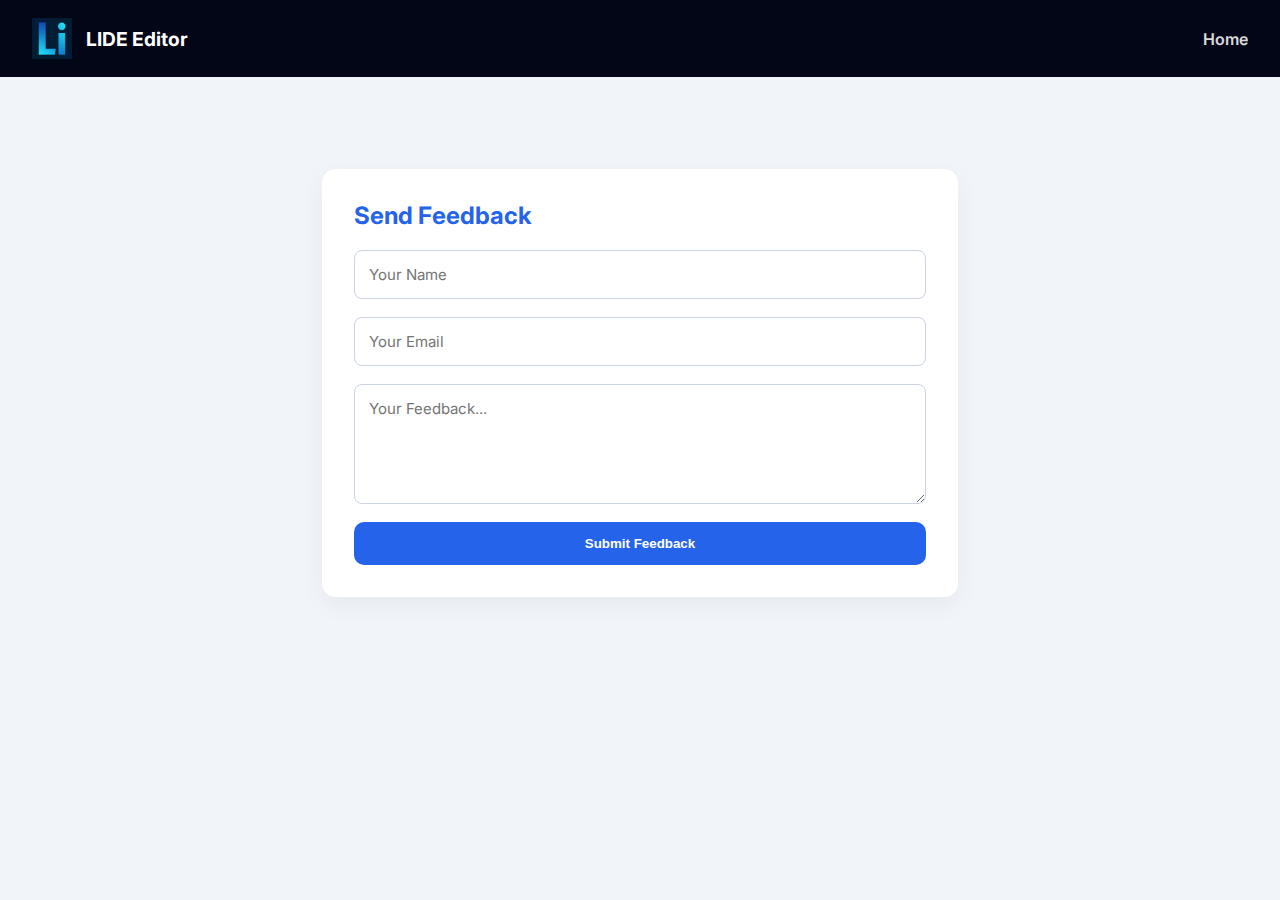
<file: feedback/index.html>
<!DOCTYPE html>
<html lang="en">
<head>
<meta charset="UTF-8">
<meta name="viewport" content="width=device-width, initial-scale=1.0">
<title>Feedback - LIDE Editor</title>

<link rel="icon" href="lide.png">
<link href="https://fonts.googleapis.com/css2?family=Inter:wght@400;600;700&display=swap" rel="stylesheet">

<style>
* {
  margin: 0;
  padding: 0;
  box-sizing: border-box;
}

body {
  font-family: 'Inter', sans-serif;
  background: #f1f5f9;
  color: #0f172a;
}

/* NAVBAR */
.navbar {
  display: flex;
  align-items: center;
  justify-content: space-between;
  padding: 18px 32px;
  background: #020617;
  color: white;
}

.nav-left {
  display: flex;
  align-items: center;
  gap: 14px;
}

.nav-left img {
  width: 40px;
}

.nav-title {
  font-size: 1.2rem;
  font-weight: 700;
}

.nav-tabs a {
  color: white;
  text-decoration: none;
  font-weight: 600;
  opacity: 0.85;
}

.nav-tabs a:hover {
  opacity: 1;
  color: #60a5fa;
}

/* MAIN */
.main {
  max-width: 700px;
  margin: 60px auto;
  padding: 32px;
}

.card {
  background: white;
  padding: 32px;
  border-radius: 14px;
  box-shadow: 0 8px 24px rgba(0,0,0,0.05);
}

h2 {
  color: #2563eb;
  margin-bottom: 20px;
}

/* FORM */
form {
  display: flex;
  flex-direction: column;
  gap: 18px;
}

input, textarea {
  padding: 14px;
  border-radius: 8px;
  border: 1px solid #cbd5e1;
  font-family: inherit;
  font-size: 15px;
}

textarea {
  min-height: 120px;
  resize: vertical;
}

button {
  padding: 14px;
  border: none;
  border-radius: 10px;
  background: #2563eb;
  color: white;
  font-weight: 600;
  cursor: pointer;
  transition: 0.2s;
}

button:hover {
  background: #1e40af;
}

/* SUCCESS MESSAGE */
.success {
  margin-top: 16px;
  color: #16a34a;
  font-weight: 600;
  display: none;
}
</style>
</head>

<body>

<div class="navbar">
  <div class="nav-left">
    <img src="lide.png">
    <div class="nav-title">LIDE Editor</div>
  </div>

  <div class="nav-tabs">
    <a href="index.html">Home</a>
  </div>
</div>

<div class="main">
  <div class="card">
    <h2>Send Feedback</h2>

    <!-- NETLIFY FORM READY -->
    <form name="feedback" method="POST" data-netlify="true">
      <input type="hidden" name="form-name" value="feedback">

      <input type="text" name="name" placeholder="Your Name" required>
      <input type="email" name="email" placeholder="Your Email" required>
      <textarea name="message" placeholder="Your Feedback..." required></textarea>

      <button type="submit">Submit Feedback</button>
    </form>

    <div class="success" id="successMessage">
      Thank you! Your feedback has been submitted 🚀
    </div>
  </div>
</div>

<script>
const form = document.querySelector("form");
const successMessage = document.getElementById("successMessage");

form.addEventListener("submit", function() {
  successMessage.style.display = "block";
});
</script>

</body>
</html>
</file>
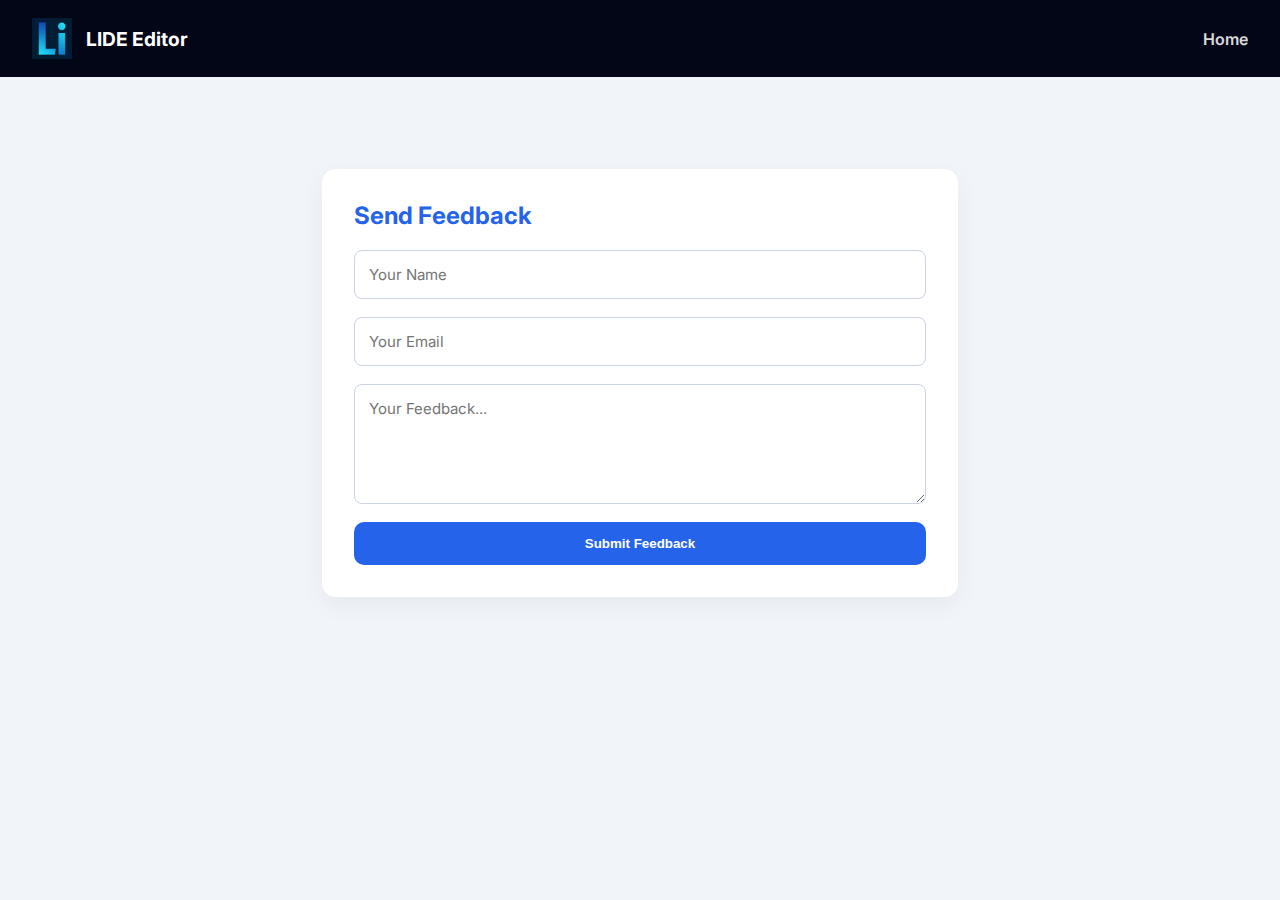
<file: feedback.html>
<!DOCTYPE html>
<html lang="en">
<head>
<meta charset="UTF-8">
<meta name="viewport" content="width=device-width, initial-scale=1.0">
<title>Feedback - LIDE Editor</title>

<link rel="icon" href="lide.png">
<link href="https://fonts.googleapis.com/css2?family=Inter:wght@400;600;700&display=swap" rel="stylesheet">

<style>
* {
  margin: 0;
  padding: 0;
  box-sizing: border-box;
}

body {
  font-family: 'Inter', sans-serif;
  background: #f1f5f9;
  color: #0f172a;
}

.navbar {
  display: flex;
  align-items: center;
  justify-content: space-between;
  padding: 18px 32px;
  background: #020617;
  color: white;
}

.nav-left {
  display: flex;
  align-items: center;
  gap: 14px;
}

.nav-left img {
  width: 40px;
}

.nav-title {
  font-size: 1.2rem;
  font-weight: 700;
}

.nav-tabs a {
  color: white;
  text-decoration: none;
  font-weight: 600;
  opacity: 0.85;
}

.nav-tabs a:hover {
  opacity: 1;
  color: #60a5fa;
}

.main {
  max-width: 700px;
  margin: 60px auto;
  padding: 32px;
}

.card {
  background: white;
  padding: 32px;
  border-radius: 14px;
  box-shadow: 0 8px 24px rgba(0,0,0,0.05);
}

h2 {
  color: #2563eb;
  margin-bottom: 20px;
}

form {
  display: flex;
  flex-direction: column;
  gap: 18px;
}

input, textarea {
  padding: 14px;
  border-radius: 8px;
  border: 1px solid #cbd5e1;
  font-family: inherit;
  font-size: 15px;
}

textarea {
  min-height: 120px;
  resize: vertical;
}

button {
  padding: 14px;
  border: none;
  border-radius: 10px;
  background: #2563eb;
  color: white;
  font-weight: 600;
  cursor: pointer;
  transition: 0.2s;
}

button:hover {
  background: #1e40af;
}

.success {
  margin-top: 16px;
  color: #16a34a;
  font-weight: 600;
  display: none;
}
</style>
</head>

<body>

<div class="navbar">
  <div class="nav-left">
    <img src="lide.png" alt="LIDE Logo">
    <div class="nav-title">LIDE Editor</div>
  </div>

  <div class="nav-tabs">
    <a href="index.html">Home</a>
  </div>
</div>

<div class="main">
  <div class="card">
    <h2>Send Feedback</h2>

    <!-- Netlify Form -->
    <form name="feedback" method="POST" netlify>
      <input type="hidden" name="form-name" value="feedback">

      <input type="text" name="name" placeholder="Your Name" required>
      <input type="email" name="email" placeholder="Your Email" required>
      <textarea name="message" placeholder="Your Feedback..." required></textarea>

      <button type="submit">Submit Feedback</button>
    </form>

    <div class="success" id="successMessage">
      Thank you! Your feedback has been submitted 🚀
    </div>
  </div>
</div>

<script>
const form = document.querySelector("form");
const successMessage = document.getElementById("successMessage");

form.addEventListener("submit", function(e) {
  e.preventDefault();

  const formData = new FormData(form);

  fetch("/", {
    method: "POST",
    body: formData
  })
  .then(() => {
    successMessage.style.display = "block";
    form.reset();
  })
  .catch(() => alert("Submission failed. Please try again."));
});
</script>

</body>
</html>
</file>
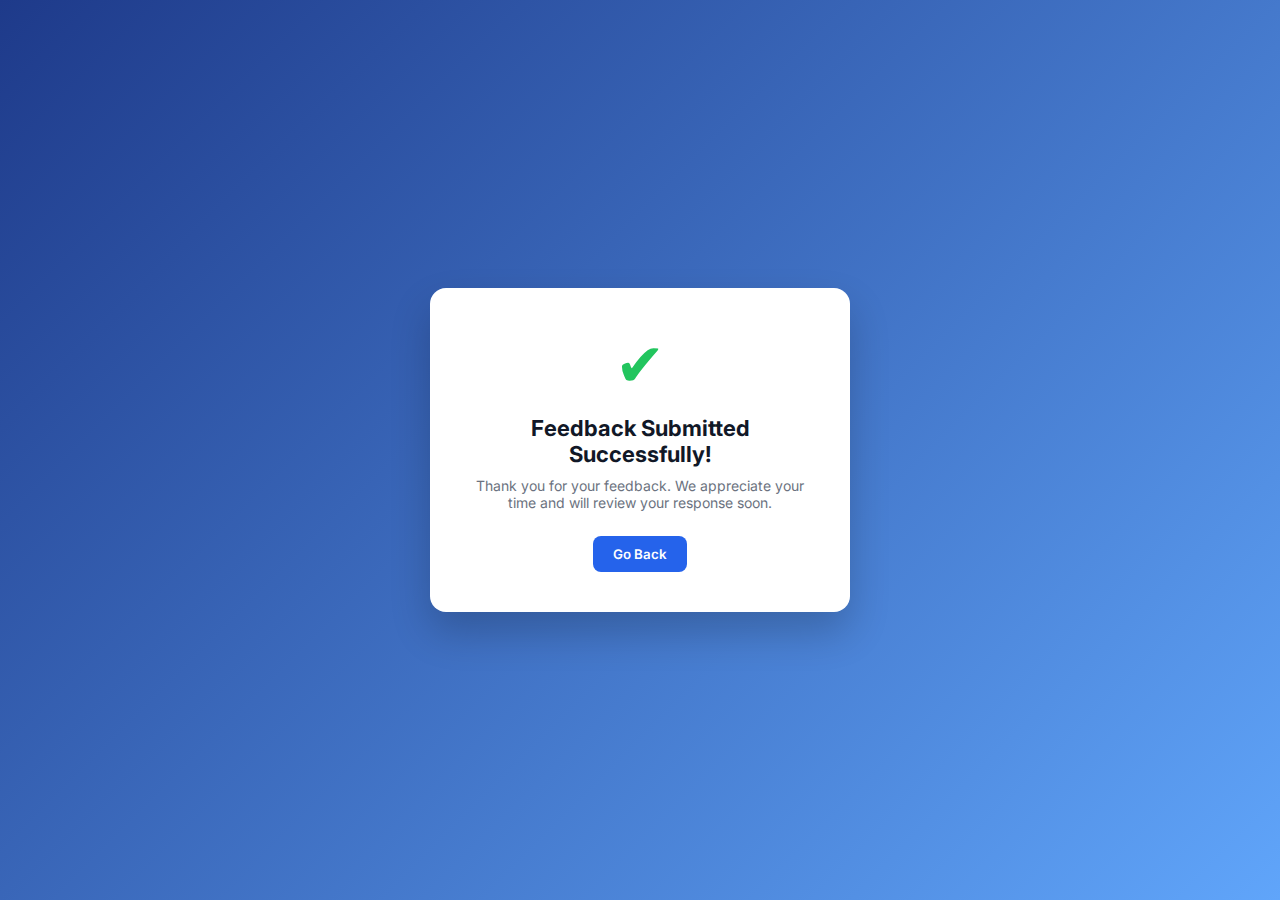
<file: success.html>
<!DOCTYPE html>
<html lang="en">
<head>
<meta charset="UTF-8">
<meta name="viewport" content="width=device-width, initial-scale=1.0">
<title>Feedback Submitted</title>

<link href="https://fonts.googleapis.com/css2?family=Inter:wght@400;600;700&display=swap" rel="stylesheet">

<style>
* {
    margin: 0;
    padding: 0;
    box-sizing: border-box;
    font-family: 'Inter', sans-serif;
}

body {
    height: 100vh;
    display: flex;
    justify-content: center;
    align-items: center;
    background: linear-gradient(135deg, #1e3a8a, #60a5fa); /* Dark Blue → Light Blue */
}

.container {
    background: white;
    padding: 40px;
    border-radius: 16px;
    text-align: center;
    width: 90%;
    max-width: 420px;
    box-shadow: 0 20px 40px rgba(0,0,0,0.2);
    animation: fadeIn 0.5s ease;
}

.checkmark {
    font-size: 60px;
    color: #22c55e;
    margin-bottom: 15px;
}

h1 {
    font-size: 22px;
    margin-bottom: 10px;
    color: #111827;
}

p {
    font-size: 14px;
    color: #6b7280;
    margin-bottom: 25px;
}

button {
    background: #2563eb;
    color: white;
    border: none;
    padding: 10px 20px;
    border-radius: 8px;
    cursor: pointer;
    font-weight: 600;
    transition: 0.3s ease;
}

button:hover {
    background: #1d4ed8;
}

@keyframes fadeIn {
    from { opacity: 0; transform: translateY(10px); }
    to { opacity: 1; transform: translateY(0); }
}
</style>
</head>

<body>

<div class="container">
    <div class="checkmark">✔</div>
    <h1>Feedback Submitted Successfully!</h1>
    <p>Thank you for your feedback. We appreciate your time and will review your response soon.</p>
    <button onclick="window.location.href='index.html'">Go Back</button>
</div>

</body>
</html>
</file>
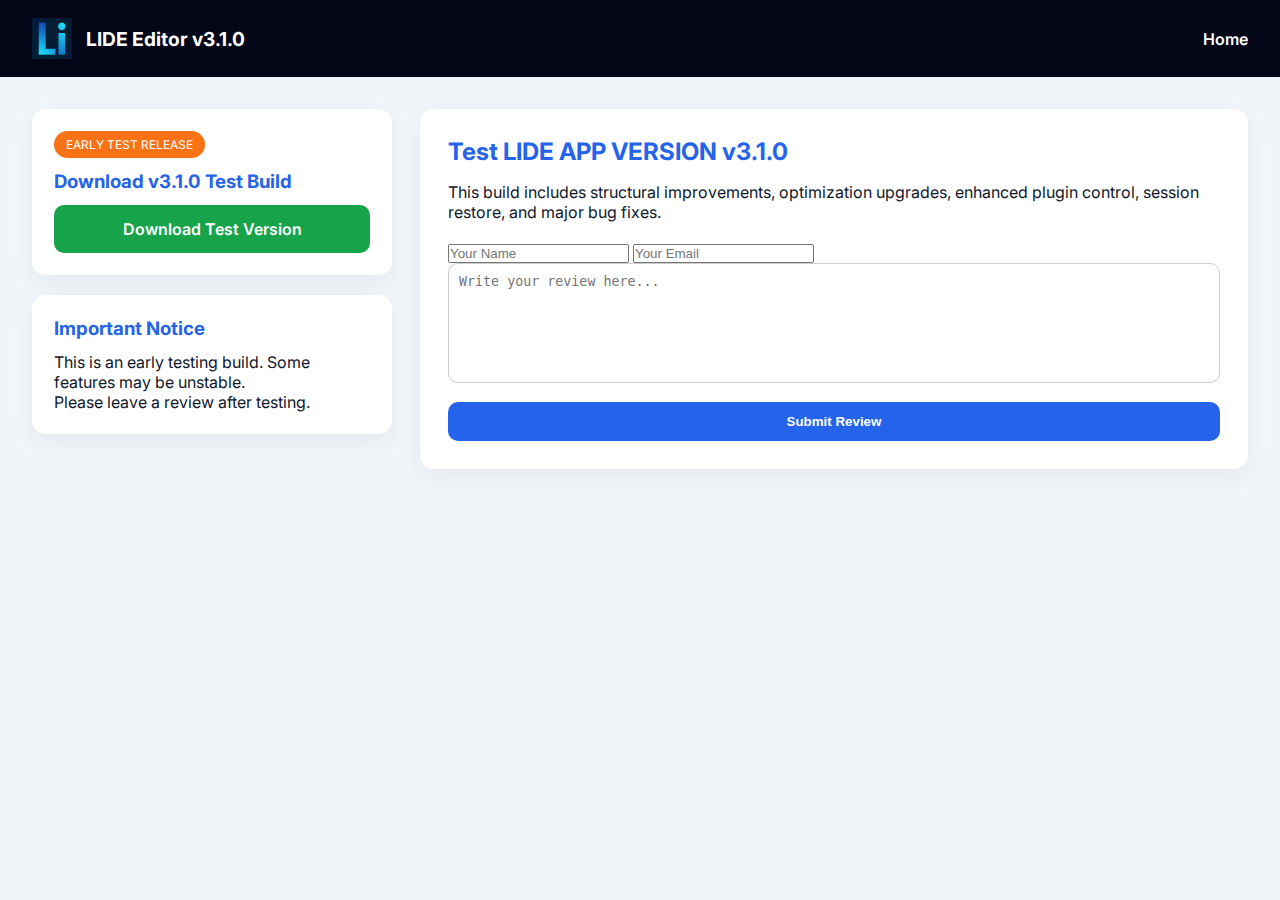
<file: testapp.html>
<!DOCTYPE html>
<html lang="en">
<head>
<meta charset="UTF-8">
<meta name="viewport" content="width=device-width, initial-scale=1.0">
<title>LIDE Editor v3.1.0 Early Test</title>

<link rel="icon" href="lide.png">
<link href="https://fonts.googleapis.com/css2?family=Inter:wght@400;600;700&display=swap" rel="stylesheet">

<style>
* { margin: 0; padding: 0; box-sizing: border-box; }

body {
  font-family: 'Inter', sans-serif;
  background: #f1f5f9;
  color: #0f172a;
}

/* NAVBAR */
.navbar {
  display: flex;
  align-items: center;
  justify-content: space-between;
  padding: 18px 32px;
  background: #020617;
  color: white;
}

.nav-left {
  display: flex;
  align-items: center;
  gap: 14px;
}

.nav-left img { width: 40px; }

.nav-title {
  font-size: 1.2rem;
  font-weight: 700;
}

.nav-tabs a {
  text-decoration: none;
  color: white;
  font-weight: 600;
}

.nav-tabs a:hover { color: #60a5fa; }

/* MAIN */
.main {
  display: grid;
  grid-template-columns: 360px 1fr;
  gap: 28px;
  padding: 32px;
  max-width: 1400px;
  margin: auto;
}

.sidebar {
  display: flex;
  flex-direction: column;
  gap: 20px;
}

.card {
  background: white;
  border-radius: 14px;
  padding: 22px;
  box-shadow: 0 8px 24px rgba(0,0,0,0.05);
}

.card h3 {
  color: #2563eb;
  margin-bottom: 12px;
}

.badge {
  display: inline-block;
  background: #f97316;
  color: white;
  padding: 6px 12px;
  border-radius: 20px;
  font-size: 12px;
  margin-bottom: 12px;
}

.btn {
  display: block;
  text-align: center;
  padding: 14px;
  border-radius: 10px;
  text-decoration: none;
  font-weight: 600;
  color: white;
  background: #16a34a;
  transition: 0.2s;
}

.btn:hover { background: #15803d; }

.content {
  background: white;
  border-radius: 14px;
  padding: 28px;
  box-shadow: 0 8px 24px rgba(0,0,0,0.05);
}

.content h2 {
  color: #2563eb;
  margin-bottom: 16px;
}

/* REVIEW SECTION */
.review-box {
  margin-top: 30px;
  padding: 20px;
  background: #f8fafc;
  border-radius: 12px;
}

.review-item {
  padding: 15px;
  background: white;
  border-radius: 10px;
  margin-bottom: 15px;
  box-shadow: 0 4px 12px rgba(0,0,0,0.04);
}

.review-item h4 {
  color: #2563eb;
  margin-bottom: 6px;
}

.review-stars {
  color: gold;
  margin-bottom: 8px;
}

/* FEEDBACK */
form { margin-top: 20px; }

textarea {
  width: 100%;
  height: 120px;
  border-radius: 10px;
  padding: 10px;
  border: 1px solid #ccc;
  resize: none;
}

.stars {
  display: flex;
  flex-direction: row-reverse;
  justify-content: flex-end;
  gap: 6px;
  margin: 10px 0;
}

.stars input { display: none; }

.stars label {
  font-size: 24px;
  color: #ccc;
  cursor: pointer;
}

.stars input:checked ~ label,
.stars label:hover,
.stars label:hover ~ label {
  color: gold;
}

.submit-btn {
  margin-top: 15px;
  padding: 12px;
  width: 100%;
  border: none;
  border-radius: 10px;
  background: #2563eb;
  color: white;
  font-weight: 600;
  cursor: pointer;
}

.submit-btn:hover { background: #1e40af; }

@media (max-width: 900px) {
  .main { grid-template-columns: 1fr; }
}
</style>
</head>

<body>

<!-- NAVBAR -->
<div class="navbar">
  <div class="nav-left">
    <img src="lide.png">
    <div class="nav-title">LIDE Editor v3.1.0</div>
  </div>
  <div class="nav-tabs">
    <a href="index.html">Home</a>
  </div>
</div>

<!-- MAIN -->
<div class="main">

  <!-- LEFT SIDE -->
  <div class="sidebar">

    <div class="card">
      <span class="badge">EARLY TEST RELEASE</span>
      <h3>Download v3.1.0 Test Build</h3>
      <a class="btn" href="https://github.com/Codebyte15/LIDE_testapp/releases/download/v3.1.0/LIDE_early_release_for_testing_v3.1.0.zip">
        Download Test Version
      </a>
    </div>

    <div class="card">
      <h3>Important Notice</h3>
      <p>This is an early testing build. Some features may be unstable.</p>
      <p>Please leave a review after testing.</p>
    </div>

  </div>

  <!-- RIGHT SIDE -->
  <div class="content">

    <h2>Test LIDE APP VERSION v3.1.0</h2>
    <p>
      This build includes structural improvements, optimization upgrades,
      enhanced plugin control, session restore, and major bug fixes.
    </p>
    <!-- FEEDBACK FORM -->
    <form name="feedback" method="POST" data-netlify="true" action="success.html">
      <input type="hidden" name="form-name" value="feedback">

      <input type="text" name="name" placeholder="Your Name" required>
      <input type="email" name="email" placeholder="Your Email" required>
      <textarea name="feedback" placeholder="Write your review here..." required></textarea>

      <button class="submit-btn" type="submit">Submit Review</button>
    </form>

  </div>
</div>

</body>
</html>
</file>
